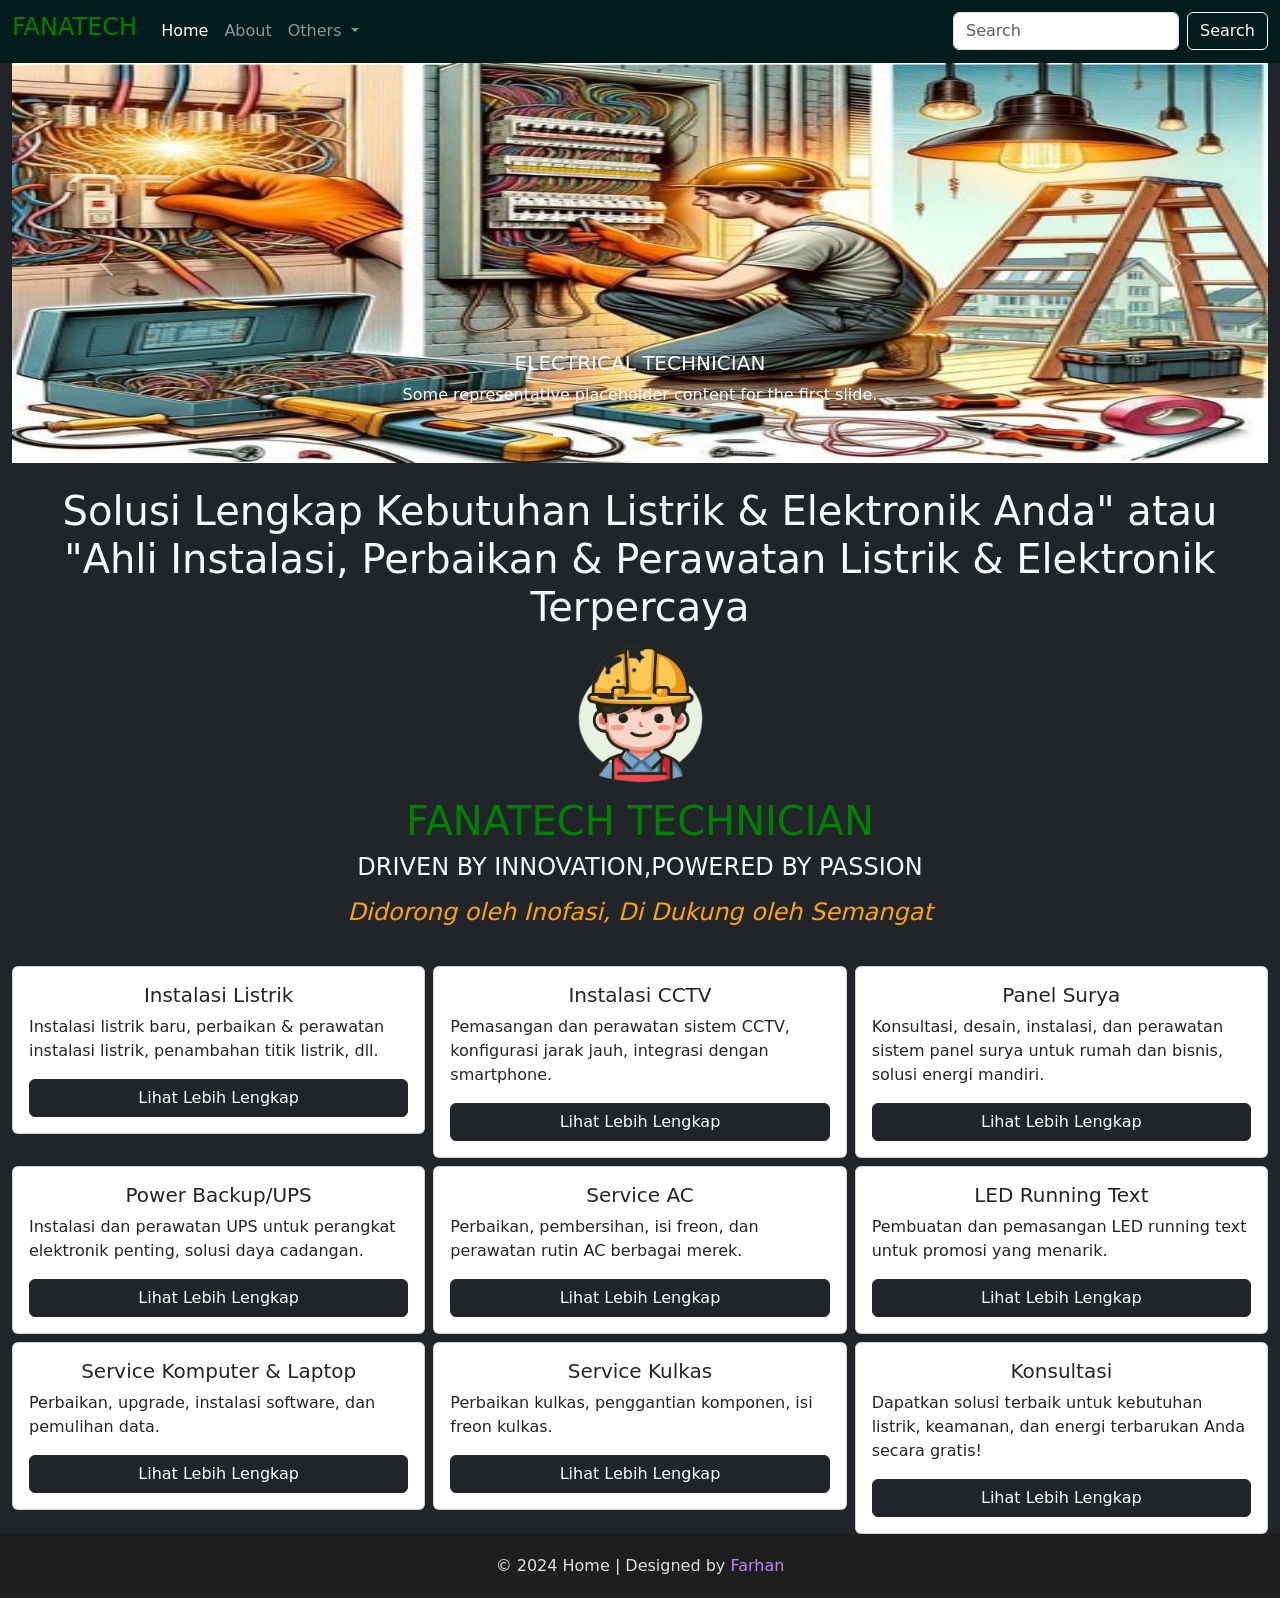
<file: index.html>
<!DOCTYPE html>
<html lang="en">

<head>
  <meta charset="UTF-8">
  <meta name="viewport" content="width=device-width, initial-scale=1.0">
  <title>Home Page</title>
  <link href="https://cdn.jsdelivr.net/npm/bootstrap@5.0.2/dist/css/bootstrap.min.css" rel="stylesheet"
    integrity="sha384-EVSTQN3/azprG1Anm3QDgpJLIm9Nao0Yz1ztcQTwFspd3yD65VohhpuuCOmLASjC" crossorigin="anonymous">
</head>

<body class="bg-dark">

    <!-- nav section start -->

    <nav class="navbar navbar-expand-lg navbar-dark sticky-top" style="background-color: rgb(2, 27, 27);">
      <div class="container-fluid text-light">
        <a class="navbar-brand" style="color: green;" href="#"><h4>FANATECH</h4></a>
        <button class="navbar-toggler" type="button" data-bs-toggle="collapse" data-bs-target="#navbarSupportedContent"
          aria-controls="navbarSupportedContent" aria-expanded="false" aria-label="Toggle navigation">
          <span class="navbar-toggler-icon"></span>
        </button>
        <div class="collapse navbar-collapse" id="navbarSupportedContent">
          <ul class="navbar-nav me-auto mb-2 mb-lg-0">
            <li class="nav-item">
              <a class="nav-link active" aria-current="page" href="/">Home</a>
            </li>
            <li class="nav-item">
              <a class="nav-link" href="/about/">About</a>
            </li>
            <li class="nav-item dropdown">
              <a class="nav-link dropdown-toggle" href="#" id="navbarDropdown" role="button" data-bs-toggle="dropdown"
                aria-expanded="false">
                Others
              </a>
              <ul class="dropdown-menu" aria-labelledby="navbarDropdown">
                <li><a class="dropdown-item" href="/contact/">Contact</a></li>
                <li><a class="dropdown-item" href="/gallery/">Gallery</a></li>
                <li>
                  <hr class="dropdown-divider">
                </li>
                <li><a class="dropdown-item" href="/sosmed/">Sosmed</a></li>
              </ul>
            </li>
          </ul>
          <form class="d-flex">
            <input class="form-control me-2" type="search" placeholder="Search" aria-label="Search">
            <button class="btn btn-outline-light" type="submit">Search</button>
          </form>
        </div>
      </div>
    </nav>

    <!-- nav section end -->

    <!-- first layout start -->

    <div class="container-fluid bg-dark text-light" style="height: 100%;">

      <!-- carousel image -->
      <div id="carouselExampleCaptions" class="carousel slide" data-bs-ride="carousel">
        <div class="carousel-indicators">
          <button type="button" data-bs-target="#carouselExampleCaptions" data-bs-slide-to="0" class="active"
            aria-current="true" aria-label="Slide 1"></button>
          <button type="button" data-bs-target="#carouselExampleCaptions" data-bs-slide-to="1"
            aria-label="Slide 2"></button>
          <button type="button" data-bs-target="#carouselExampleCaptions" data-bs-slide-to="2"
            aria-label="Slide 3"></button>
          <button type="button" data-bs-target="#carouselExampleCaptions" data-bs-slide-to="3"
            aria-label="Slide 4"></button>
          <button type="button" data-bs-target="#carouselExampleCaptions" data-bs-slide-to="4"
            aria-label="Slide 0"></button>
        </div>
        <div class="carousel-inner">
          <div class="carousel-item active">
            <img src="/assets/caraousel 1 listrik.jpg" class="d-block w-100" alt="electrical installer"
              style="height: 400px;">
            <div class="carousel-caption">
              <h5>ELECTRICAL TECHNICIAN</h5>
              <p>Some representative placeholder content for the first slide.</p>
            </div>
          </div>
          <div class="carousel-item">
            <img src="/assets/caraousel 2 panel surya.jpg" class="d-block w-100" alt="solar panel installer"
              style="height: 400px;">
            <div class="carousel-caption ">
              <h5>SOLAR PANEL TECHNICIAN</h5>
              <p>Some representative placeholder content for the second slide.</p>
            </div>
          </div>
          <div class="carousel-item">
            <img src="/assets/caraousel 3 ac.jpg" class="d-block w-100" alt="HVAC installer" style="height: 400px;">
            <div class="carousel-caption ">
              <h5>HVAC TECHNICIAN</h5>
              <p>Some representative placeholder content for the third slide.</p>
            </div>
          </div>
          <div class="carousel-item">
            <img src="/assets/caraousel 4 cctv.jpg" class="d-block w-100" alt="cctv installer" style="height: 400px;">
            <div class="carousel-caption ">
              <h5>SECURITY SYSTEM</h5>
              <p>Some representative placeholder content for the third slide.</p>
            </div>
          </div>
          <div class="carousel-item">
            <img src="/assets/caraousel 5 komputer.jpg" class="d-block w-100" alt="Komputer Technician" style="height: 400px;">
            <div class="carousel-caption ">
              <h5>KOMPUTER TECHNICIAN</h5>
              <p>Some representative placeholder content for the third slide.</p>
            </div>
          </div>

        </div>
        <button class="carousel-control-prev" type="button" data-bs-target="#carouselExampleCaptions"
          data-bs-slide="prev">
          <span class="carousel-control-prev-icon" aria-hidden="true"></span>
          <span class="visually-hidden">Previous</span>
        </button>
        <button class="carousel-control-next" type="button" data-bs-target="#carouselExampleCaptions"
          data-bs-slide="next">
          <span class="carousel-control-next-icon" aria-hidden="true"></span>
          <span class="visually-hidden">Next</span>
        </button>
      </div>

      <!-- end of carousel image -->

      <div class="row text-center align-items-center mt-4">
        <div class="col-12">
          <h1>Solusi Lengkap Kebutuhan Listrik & Elektronik Anda" atau "Ahli Instalasi, Perbaikan & Perawatan Listrik &
            Elektronik Terpercaya</h1>
          <img
            src="assets/A_cartoon_of_a_construction_worker_wearing_a_hard_hat___Premium_AI-generated_vector-removebg-preview.png"
            alt="my image" width: "150" height="150">
          <h1 class="mt-2" style="color: green;">FANATECH TECHNICIAN</h4>
            <h4>DRIVEN BY INNOVATION,POWERED BY PASSION</p>
              <i style="color: orange;">Didorong oleh Inofasi, Di Dukung oleh Semangat</i>
        </div>
      </div>

      <!-- first card  -->

      <div class="row text-dark mt-4 g-2">
        <div class="col-sm-4">
          <div class="card">
            <div class="card-body">
              <h5 class="card-title text-center">Instalasi Listrik</h5>
              <p class="card-text">Instalasi listrik baru, perbaikan & perawatan instalasi listrik, penambahan titik
                listrik, dll.</p>
              <a href="#" class="btn btn-dark d-block">Lihat Lebih Lengkap</a>
            </div>
          </div>
        </div>
        <div class="col-sm-4">
          <div class="card">
            <div class="card-body">
              <h5 class="card-title text-center">Instalasi CCTV</h5>
              <p class="card-text">Pemasangan dan perawatan sistem CCTV, konfigurasi jarak jauh, integrasi dengan
                smartphone.</p>
              <a href="#" class="btn btn-dark d-block">Lihat Lebih Lengkap</a>
            </div>
          </div>
        </div>
        <div class="col-sm-4">
          <div class="card">
            <div class="card-body">
              <h5 class="card-title text-center">Panel Surya</h5>
              <p class="card-text">Konsultasi, desain, instalasi, dan perawatan sistem panel surya untuk rumah dan
                bisnis, solusi energi mandiri.</p>
              <a href="#" class="btn btn-dark d-block">Lihat Lebih Lengkap</a>
            </div>
          </div>
        </div>
        <div class="col-sm-4">
          <div class="card">
            <div class="card-body">
              <h5 class="card-title text-center">Power Backup/UPS</h5>
              <p class="card-text">Instalasi dan perawatan UPS untuk perangkat elektronik penting, solusi daya cadangan.
              </p>
              <a href="#" class="btn btn-dark d-block">Lihat Lebih Lengkap</a>
            </div>
          </div>
        </div>
        <div class="col-sm-4">
          <div class="card">
            <div class="card-body">
              <h5 class="card-title text-center">Service AC</h5>
              <p class="card-text">Perbaikan, pembersihan, isi freon, dan perawatan rutin AC berbagai merek.</p>
              <a href="#" class="btn btn-dark d-block">Lihat Lebih Lengkap</a>
            </div>
          </div>
        </div>
        <div class="col-sm-4">
          <div class="card">
            <div class="card-body">
              <h5 class="card-title text-center">LED Running Text</h5>
              <p class="card-text">Pembuatan dan pemasangan LED running text untuk promosi yang menarik.</p>
              <a href="#" class="btn btn-dark d-block">Lihat Lebih Lengkap</a>
            </div>
          </div>
        </div>
        <div class="col-sm-4">
          <div class="card">
            <div class="card-body">
              <h5 class="card-title text-center">Service Komputer & Laptop</h5>
              <p class="card-text">Perbaikan, upgrade, instalasi software, dan pemulihan data.</p>
              <a href="#" class="btn btn-dark d-block">Lihat Lebih Lengkap</a>
            </div>
          </div>
        </div>
        <div class="col-sm-4">
          <div class="card">
            <div class="card-body">
              <h5 class="card-title text-center">Service Kulkas</h5>
              <p class="card-text">Perbaikan kulkas, penggantian komponen, isi freon kulkas.</p>
              <a href="#" class="btn btn-dark d-block">Lihat Lebih Lengkap</a>
            </div>
          </div>
        </div>
        <div class="col-sm-4">
          <div class="card">
            <div class="card-body">
              <h5 class="card-title text-center">Konsultasi </h5>
              <p class="card-text">Dapatkan solusi terbaik untuk kebutuhan listrik, keamanan, dan energi terbarukan
                Anda secara gratis!</p>
              <a href="#" class="btn btn-dark d-block">Lihat Lebih Lengkap</a>
            </div>
          </div>
        </div>
      </div>

      <!-- end card  -->

    </div>
<style>
        /* Footer Styles */
        footer {
            text-align: center;
            padding: 20px;
            background-color: #1e1e1e;
            color: #e0e0e0;
            bottom: 0;
            left: 0;
            width: 100%;
        }

        footer a {
            color: #bb86fc;
            text-decoration: none;
            transition: color 0.3s ease;
        }

        footer a:hover {
            color: #ffffff;
        }
</style>
    <footer>
        &copy; 2024 Home | Designed by <a href="#">Farhan</a>
    </footer>
  </div>

    <!-- first layout end -->

    <script src="https://cdn.jsdelivr.net/npm/bootstrap@5.0.2/dist/js/bootstrap.bundle.min.js"
      integrity="sha384-MrcW6ZMFYlzcLA8Nl+NtUVF0sA7MsXsP1UyJoMp4YLEuNSfAP+JcXn/tWtIaxVXM"
      crossorigin="anonymous"></script>
</body>

</html>
</file>
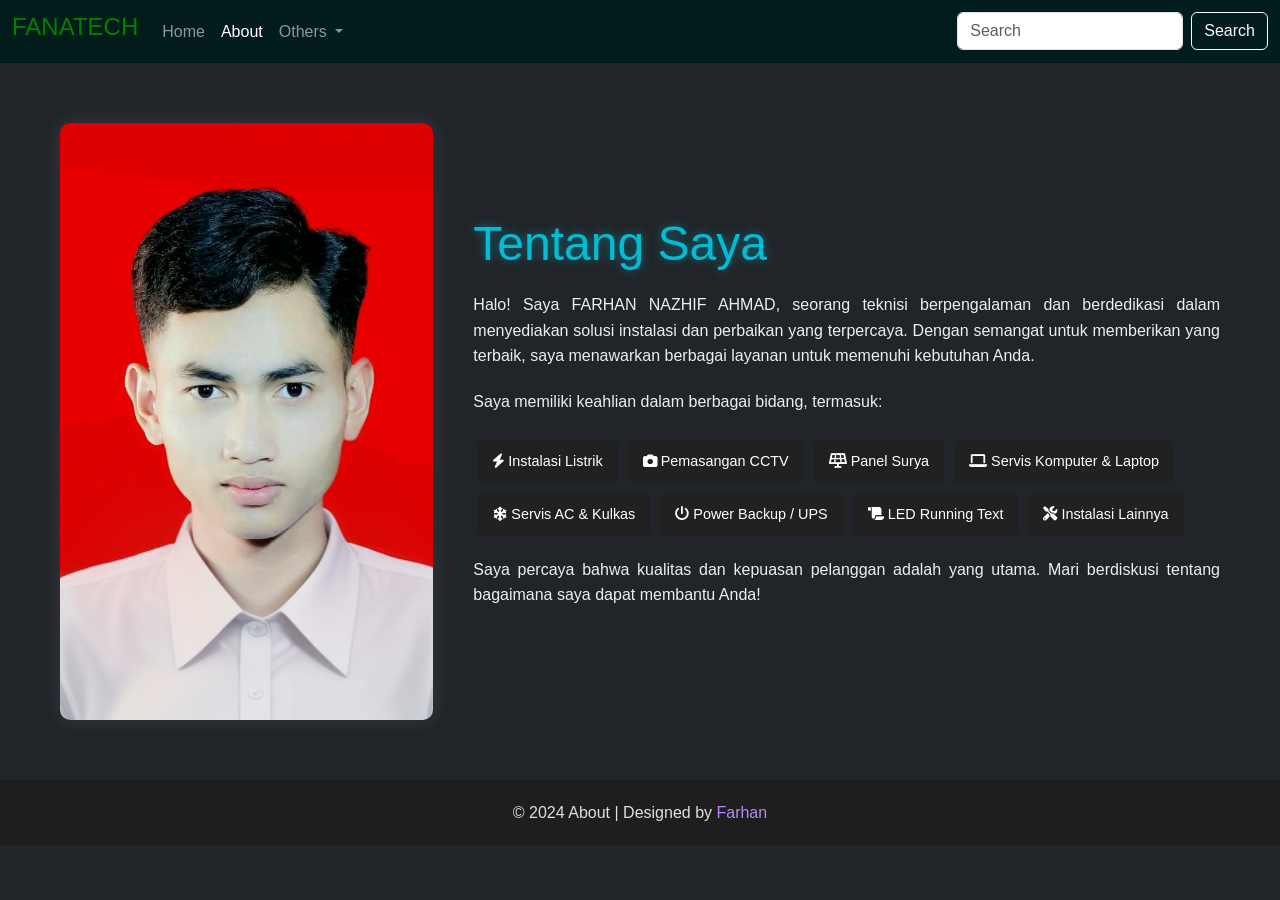
<file: about/index.html>
<!DOCTYPE html>
<html lang="en">
<head>
    <meta charset="UTF-8">
    <meta name="viewport" content="width=device-width, initial-scale=1.0">
    <title>Farhan - ABOUT PAGE</title>
        <link href="https://cdn.jsdelivr.net/npm/bootstrap@5.0.2/dist/css/bootstrap.min.css" rel="stylesheet" integrity="sha384-EVSTQN3/azprG1Anm3QDgpJLIm9Nao0Yz1ztcQTwFspd3yD65VohhpuuCOmLASjC" crossorigin="anonymous">
</head>
<body class="bg-dark">
    <!-- nav section start -->

    <nav class="navbar navbar-expand-lg navbar-dark sticky-top" style="background-color: rgb(2, 27, 27);">
      <div class="container-fluid text-light">
        <a class="navbar-brand" style="color: green;" href="#"><h4>FANATECH</h4></a>
        <button class="navbar-toggler" type="button" data-bs-toggle="collapse" data-bs-target="#navbarSupportedContent"
          aria-controls="navbarSupportedContent" aria-expanded="false" aria-label="Toggle navigation">
          <span class="navbar-toggler-icon"></span>
        </button>
        <div class="collapse navbar-collapse" id="navbarSupportedContent">
          <ul class="navbar-nav me-auto mb-2 mb-lg-0">
            <li class="nav-item">
              <a class="nav-link" aria-current="page" href="/">Home</a>
            </li>
            <li class="nav-item">
              <a class="nav-link active" href="/about/">About</a>
            </li>
            <li class="nav-item dropdown">
              <a class="nav-link dropdown-toggle" href="#" id="navbarDropdown" role="button" data-bs-toggle="dropdown"
                aria-expanded="false">
                Others
              </a>
              <ul class="dropdown-menu" aria-labelledby="navbarDropdown">
                <li><a class="dropdown-item" href="/contact/">Contact</a></li>
                <li><a class="dropdown-item" href="/gallery/">Gallery</a></li>
                <li>
                  <hr class="dropdown-divider">
                </li>
                <li><a class="dropdown-item" href="/sosmed/">Sosmed</a></li>
              </ul>
            </li>
          </ul>
          <form class="d-flex">
            <input class="form-control me-2" type="search" placeholder="Search" aria-label="Search">
            <button class="btn btn-outline-light" type="submit">Search</button>
          </form>
        </div>
      </div>
    </nav>

    <!-- nav section end -->

<!-- first layout start -->

    <link rel="stylesheet" href="https://cdnjs.cloudflare.com/ajax/libs/font-awesome/6.0.0/css/all.min.css" integrity="sha512-9usAa10IRO0HhonpyAIVpjrylPvoDwiPUiKdWk5t3PyolY1cOd4DSE0Ga+ri4AuTroPR5aQvXU9xC6qOPnzFeg==" crossorigin="anonymous" referrerpolicy="no-referrer" />
    <style>
        /* CSS Reset */
        * {
            margin: 0;
            padding: 0;
            box-sizing: border-box;
        }

        body {
            font-family: 'Segoe UI', Tahoma, Geneva, Verdana, sans-serif;
            color: #fff; /* Warna teks putih */
            line-height: 1.6;
        }

        /* Bagian Tentang Saya */
        #about {
            padding: 60px;
            display: flex;
            align-items: center;
            justify-content: space-between;
        }

        .about-image {
            flex: 1;
            margin-right: 40px;
        }

        .about-image img {
            width: 100%;
            border-radius: 10px;
            box-shadow: 0 0 20px rgba(255, 255, 255, 0.1);
        }

        .about-content {
            flex: 2;
        }

        .about-content h2 {
            font-size: 3em;
            margin-bottom: 20px;
            color: #00BCD4; /* Warna aksen biru */
            text-shadow: 0 0 10px rgba(0, 188, 212, 0.5);
        }

        .about-content p {
            margin-bottom: 20px;
            text-align: justify;
            color: #eee;
        }

        .about-content ul {
            list-style: none;
            padding: 0;
            display: flex;
            flex-wrap: wrap;
        }

        .about-content li {
            background-color: #212121;
            color: #fff;
            padding: 10px 15px;
            margin: 5px;
            border-radius: 5px;
            font-size: 0.9em;
            transition: background-color 0.3s ease;
        }

        .about-content li:hover {
            background-color: #00BCD4;
            color: #121212;
        }

        /* Responsif */
        @media (max-width: 768px) {
            #about {
                flex-direction: column;
                padding: 40px;
            }

            .about-image {
                margin-right: 0;
                margin-bottom: 30px;
            }

            .about-content h2 {
                font-size: 2.5em;
            }
        }
    </style>

    <section id="about">
        <div class="about-image">
            <img src="/assets/foto formal.png" alt="Foto Saya">
        </div>
        <div class="about-content">
            <h2>Tentang Saya</h2>
            <p>
                Halo! Saya FARHAN NAZHIF AHMAD, seorang teknisi berpengalaman dan berdedikasi dalam menyediakan solusi
                instalasi dan perbaikan yang terpercaya. Dengan semangat untuk memberikan yang terbaik, saya
                menawarkan berbagai layanan untuk memenuhi kebutuhan Anda.
            </p>
            <p>
                Saya memiliki keahlian dalam berbagai bidang, termasuk:
            </p>
            <ul>
                <li><i class="fas fa-bolt"></i> Instalasi Listrik</li>
                <li><i class="fas fa-camera"></i> Pemasangan CCTV</li>
                <li><i class="fas fa-solar-panel"></i> Panel Surya</li>
                <li><i class="fas fa-laptop"></i> Servis Komputer & Laptop</li>
                <li><i class="fas fa-snowflake"></i> Servis AC & Kulkas</li>
                <li><i class="fas fa-power-off"></i> Power Backup / UPS</li>
                <li><i class="fas fa-scroll"></i> LED Running Text</li>
                <li><i class="fas fa-tools"></i> Instalasi Lainnya</li>
            </ul>
            <p>
                Saya percaya bahwa kualitas dan kepuasan pelanggan adalah yang utama. Mari berdiskusi tentang
                bagaimana saya dapat membantu Anda!
            </p>
        </div>
    </section>

<style>
        /* Footer Styles */
        footer {
            text-align: center;
            padding: 20px;
            background-color: #1e1e1e;
            color: #e0e0e0;
            bottom: 0;
            left: 0;
            width: 100%;
        }

        footer a {
            color: #bb86fc;
            text-decoration: none;
            transition: color 0.3s ease;
        }

        footer a:hover {
            color: #ffffff;
        }
</style>
    <footer>
        &copy; 2024 About | Designed by <a href="#">Farhan</a>
    </footer>

<!-- first layout end -->

    <script src="https://cdn.jsdelivr.net/npm/bootstrap@5.0.2/dist/js/bootstrap.bundle.min.js" integrity="sha384-MrcW6ZMFYlzcLA8Nl+NtUVF0sA7MsXsP1UyJoMp4YLEuNSfAP+JcXn/tWtIaxVXM" crossorigin="anonymous"></script>
</body>
</html>
</file>
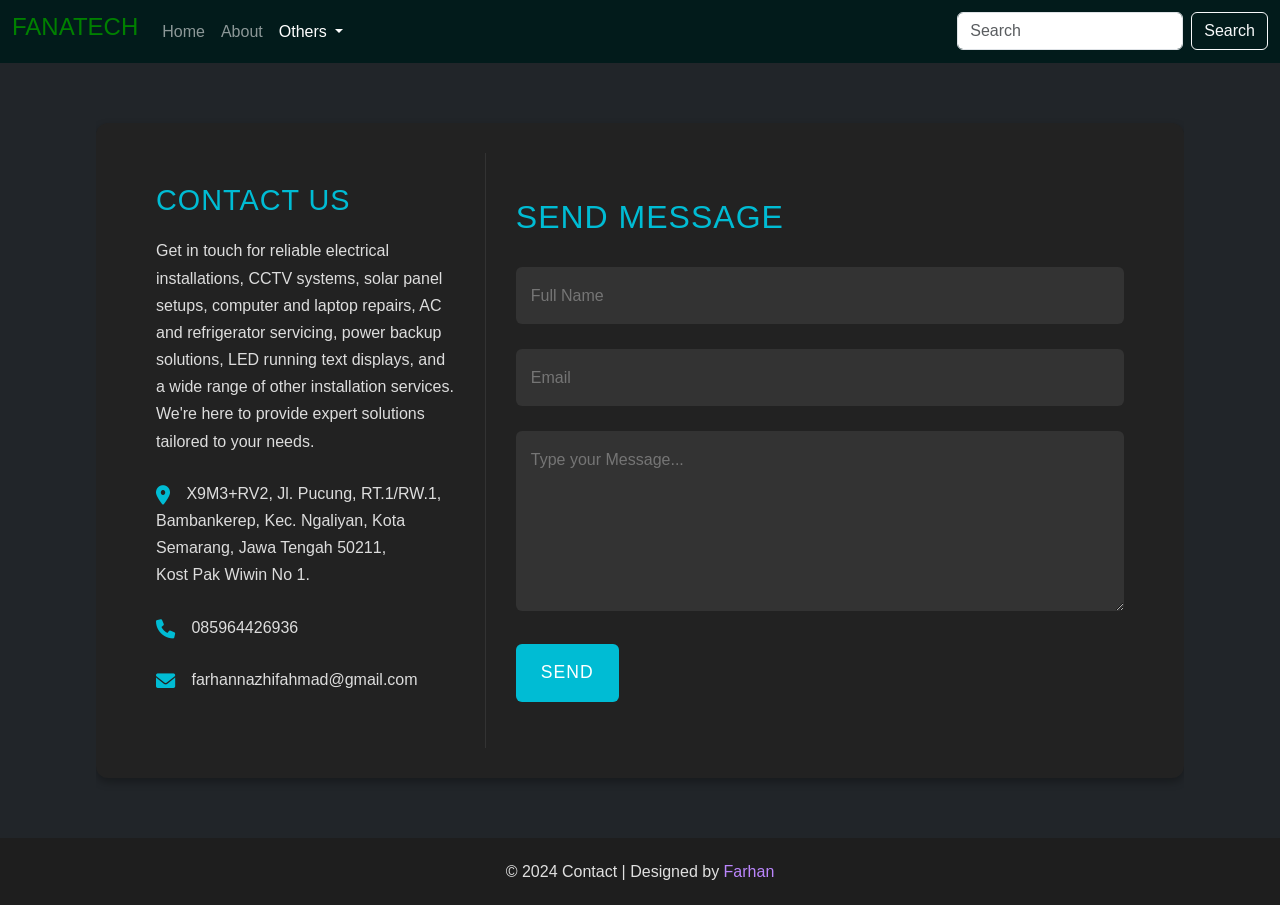
<file: contact/index.html>
<!DOCTYPE html>
<html lang="en">
<head>
    <meta charset="UTF-8">
    <meta name="viewport" content="width=device-width, initial-scale=1.0">
    <title>Farhan - CONTACT PAGE</title>
        <link href="https://cdn.jsdelivr.net/npm/bootstrap@5.0.2/dist/css/bootstrap.min.css" rel="stylesheet" integrity="sha384-EVSTQN3/azprG1Anm3QDgpJLIm9Nao0Yz1ztcQTwFspd3yD65VohhpuuCOmLASjC" crossorigin="anonymous">
</head>
<body class="bg-dark">
    <!-- nav section start -->

    <nav class="navbar navbar-expand-lg navbar-dark sticky-top" style="background-color: rgb(2, 27, 27);">
      <div class="container-fluid text-light">
        <a class="navbar-brand" style="color: green;" href="#"><h4>FANATECH</h4></a>
        <button class="navbar-toggler" type="button" data-bs-toggle="collapse" data-bs-target="#navbarSupportedContent"
          aria-controls="navbarSupportedContent" aria-expanded="false" aria-label="Toggle navigation">
          <span class="navbar-toggler-icon"></span>
        </button>
        <div class="collapse navbar-collapse" id="navbarSupportedContent">
          <ul class="navbar-nav me-auto mb-2 mb-lg-0">
            <li class="nav-item">
              <a class="nav-link" aria-current="page" href="/">Home</a>
            </li>
            <li class="nav-item">
              <a class="nav-link" href="/about/">About</a>
            </li>
            <li class="nav-item dropdown">
              <a class="nav-link dropdown-toggle active" href="#" id="navbarDropdown" role="button" data-bs-toggle="dropdown"
                aria-expanded="false">
                Others
              </a>
              <ul class="dropdown-menu" aria-labelledby="navbarDropdown">
                <li><a class="dropdown-item" href="/contact/">Contact</a></li>
                <li><a class="dropdown-item" href="/gallery/">Gallery</a></li>
                <li>
                  <hr class="dropdown-divider">
                </li>
                <li><a class="dropdown-item" href="/sosmed/">Sosmed</a></li>
              </ul>
            </li>
          </ul>
          <form class="d-flex">
            <input class="form-control me-2" type="search" placeholder="Search" aria-label="Search">
            <button class="btn btn-outline-light" type="submit">Search</button>
          </form>
        </div>
      </div>
    </nav>

    <!-- nav section end -->

<!-- first layout start -->

    <link rel="stylesheet" href="https://cdnjs.cloudflare.com/ajax/libs/font-awesome/6.0.0/css/all.min.css" integrity="sha512-9usAa10IRO0HhonpyAIVpjrylPvoDwiPUiKdWk5t3PyolY1cOd4DSE0Ga+ri4AuTroPR5aQvXU9xC6qOPnzFeg==" crossorigin="anonymous" referrerpolicy="no-referrer" />
    <style>
        /* General Styles */
        body {
            font-family: 'Segoe UI', Tahoma, Geneva, Verdana, sans-serif;
            margin: 0;
            padding: 0;
            background-color: #181818; /* Darker background */
            color: #fff;
            line-height: 1.7;
            overflow-x: hidden; /* Prevent horizontal scroll */
        }

        .container {
            width: 85%; /* Slightly wider container */
            margin: auto;
            overflow: hidden;
            padding: 60px 0;
        }

        /* Contact Section */
        .contact-section {
            display: flex;
            justify-content: space-between;
            align-items: center; /* Vertically center align */
            background-color: #222; /* Darker section background */
            border-radius: 12px;
            box-shadow: 0 4px 8px rgba(0, 0, 0, 0.3); /* Deeper shadow */
            padding: 30px;
        }

        /* Contact Info */
        .contact-info {
            width: 35%; /* Slightly wider info section */
            padding: 30px;
            border-right: 1px solid #333; /* Subtle divider */
        }

        .contact-info h3 {
            color: #00bcd4; /* Accent color for headings */
            margin-bottom: 20px;
            font-size: 1.8em;
            text-transform: uppercase;
            letter-spacing: 1px;
        }

        .contact-info p {
            margin-bottom: 25px;
            color: #ddd;
        }

        .contact-info i {
            margin-right: 12px;
            color: #00bcd4;
            font-size: 1.2em;
            vertical-align: middle;
        }

        /* Contact Form */
        .contact-form {
            width: 65%; /* Slightly narrower form section */
            padding: 30px;
        }

        .contact-form h3 {
            font-size: 2em;
            margin-bottom: 30px;
            color: #00bcd4;
            text-transform: uppercase;
            letter-spacing: 1px;
        }

        .contact-form input[type="text"],
        .contact-form input[type="email"],
        .contact-form textarea {
            width: 100%;
            padding: 15px;
            margin-bottom: 25px;
            border: none;
            border-radius: 6px;
            font-size: 16px;
            background-color: #333;
            color: #fff;
            transition: background-color 0.3s ease;
        }

        .contact-form input[type="text"]:focus,
        .contact-form input[type="email"]:focus,
        .contact-form textarea:focus {
            background-color: #444;
            outline: none; /* Remove focus outline */
        }

        .contact-form textarea {
            height: 180px;
            resize: vertical; /* Allow vertical resizing */
        }

        .contact-form button {
            background-color: #00bcd4;
            color: #fff;
            padding: 14px 25px;
            border: none;
            border-radius: 6px;
            cursor: pointer;
            font-size: 1.1em;
            text-transform: uppercase;
            letter-spacing: 1px;
            transition: background-color 0.3s ease;
        }

        .contact-form button:hover {
            background-color: #00a0b0;
        }

        /* Responsive Styles */
        @media(max-width: 768px) {
            .container {
                width: 95%;
                padding: 40px 0;
            }

            .contact-section {
                flex-direction: column;
                padding: 20px;
            }

            .contact-info {
                width: 100%;
                margin-bottom: 30px;
                padding: 20px;
                border-right: none;
            }

            .contact-form {
                width: 100%;
                padding: 20px;
            }

            .contact-info h3,
            .contact-form h3 {
                font-size: 1.5em;
            }

            .contact-form input[type="text"],
            .contact-form input[type="email"],
            .contact-form textarea {
                padding: 12px;
                margin-bottom: 20px;
            }

            .contact-form button {
                padding: 12px 20px;
            }
        }
    </style>

<body>
    <div class="container">
        <section class="contact-section">
            <div class="contact-info">
                <h3>Contact Us</h3>
                <p>Get in touch for reliable electrical installations, CCTV systems, solar panel setups, computer and laptop repairs, AC and refrigerator servicing, power backup solutions, LED running text displays, and a wide range of other installation services. We're here to provide expert solutions tailored to your needs.</p>

                <p>
                    <i class="fas fa-map-marker-alt"></i>
                    X9M3+RV2, Jl. Pucung, RT.1/RW.1, Bambankerep, Kec. Ngaliyan, Kota Semarang, Jawa Tengah 50211,<br>
                    Kost Pak Wiwin No 1.
                </p>

                <p>
                    <i class="fas fa-phone"></i>
                    085964426936
                </p>

                <p>
                    <i class="fas fa-envelope"></i>
                    farhannazhifahmad@gmail.com
                </p>
            </div>

            <div class="contact-form">
                <h3>Send Message</h3>
                <form>
                    <input type="text" placeholder="Full Name">
                    <input type="email" placeholder="Email">
                    <textarea placeholder="Type your Message..."></textarea>
                    <button type="submit">Send</button>
                </form>
            </div>
        </section>
    </div>
<style>
        /* Footer Styles */
        footer {
            text-align: center;
            padding: 20px;
            background-color: #1e1e1e;
            color: #e0e0e0;
            bottom: 0;
            left: 0;
            width: 100%;
        }

        footer a {
            color: #bb86fc;
            text-decoration: none;
            transition: color 0.3s ease;
        }

        footer a:hover {
            color: #ffffff;
        }
</style>
    <footer>
        &copy; 2024 Contact | Designed by <a href="#">Farhan</a>
    </footer>
<!-- first layout end -->

    <script src="https://cdn.jsdelivr.net/npm/bootstrap@5.0.2/dist/js/bootstrap.bundle.min.js" integrity="sha384-MrcW6ZMFYlzcLA8Nl+NtUVF0sA7MsXsP1UyJoMp4YLEuNSfAP+JcXn/tWtIaxVXM" crossorigin="anonymous"></script>
</body>
</html>
</file>
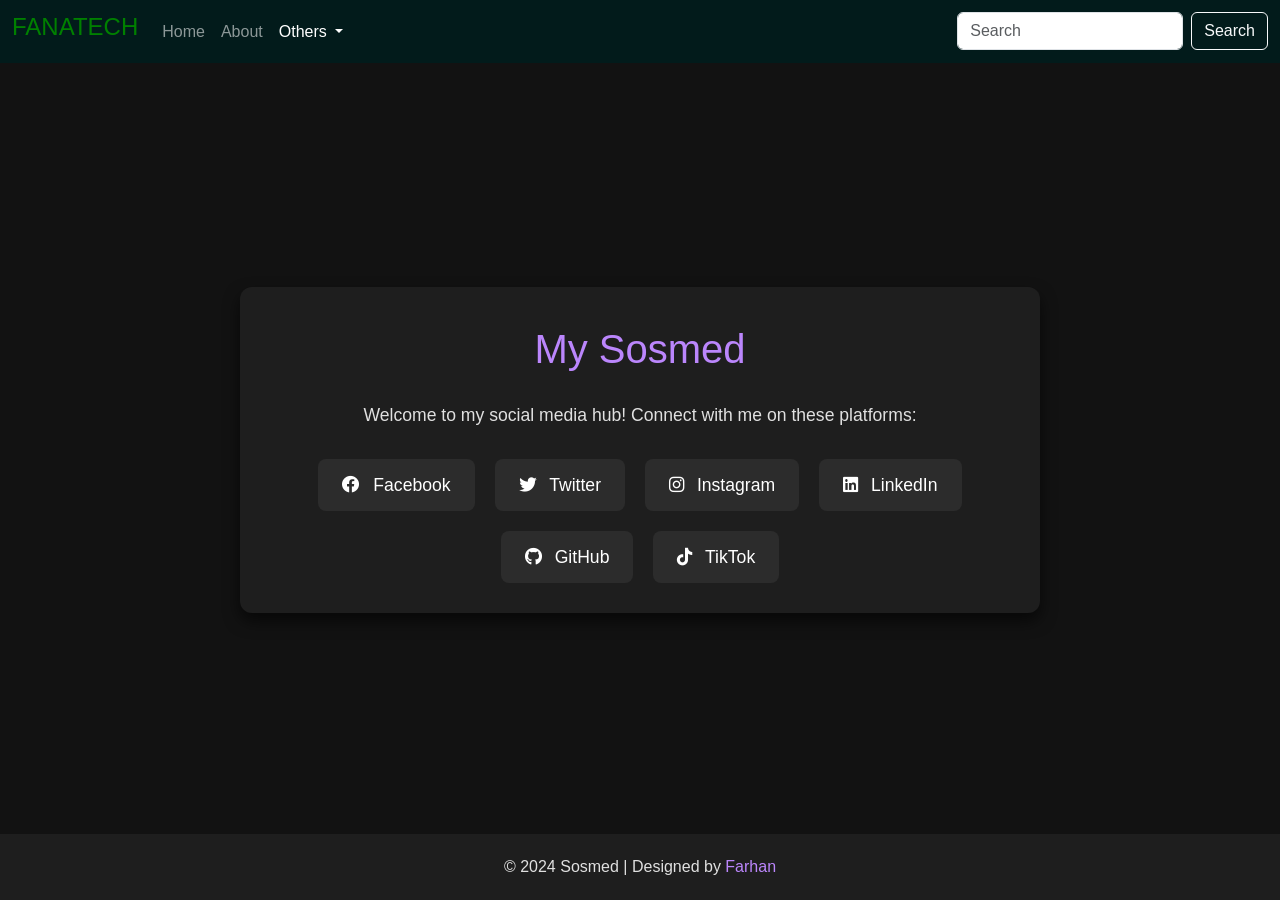
<file: sosmed/index.html>
<!DOCTYPE html>
<html lang="en">
<head>
    <meta charset="UTF-8">
    <meta name="viewport" content="width=device-width, initial-scale=1.0">
    <title>Farhan - SOSMED PAGE</title>
    <link href="https://cdn.jsdelivr.net/npm/bootstrap@5.0.2/dist/css/bootstrap.min.css" rel="stylesheet" integrity="sha384-EVSTQN3/azprG1Anm3QDgpJLIm9Nao0Yz1ztcQTwFspd3yD65VohhpuuCOmLASjC" crossorigin="anonymous">
</head>
<body>
    <!-- nav section start -->

    <nav class="navbar navbar-expand-lg navbar-dark fixed-top" style="background-color: rgb(2, 27, 27);">
      <div class="container-fluid text-light">
        <a class="navbar-brand" style="color: green;" href="#"><h4>FANATECH</h4></a>
        <button class="navbar-toggler" type="button" data-bs-toggle="collapse" data-bs-target="#navbarSupportedContent"
          aria-controls="navbarSupportedContent" aria-expanded="false" aria-label="Toggle navigation">
          <span class="navbar-toggler-icon"></span>
        </button>
        <div class="collapse navbar-collapse" id="navbarSupportedContent">
          <ul class="navbar-nav me-auto mb-2 mb-lg-0">
            <li class="nav-item">
              <a class="nav-link" aria-current="page" href="/">Home</a>
            </li>
            <li class="nav-item">
              <a class="nav-link" href="/about/">About</a>
            </li>
            <li class="nav-item dropdown">
              <a class="nav-link dropdown-toggle active" href="#" id="navbarDropdown" role="button" data-bs-toggle="dropdown"
                aria-expanded="false">
                Others
              </a>
              <ul class="dropdown-menu" aria-labelledby="navbarDropdown">
                <li><a class="dropdown-item" href="/contact/">Contact</a></li>
                <li><a class="dropdown-item" href="/gallery/">Gallery</a></li>
                <li>
                  <hr class="dropdown-divider">
                </li>
                <li><a class="dropdown-item" href="/sosmed/">Sosmed</a></li>
              </ul>
            </li>
          </ul>
          <form class="d-flex">
            <input class="form-control me-2" type="search" placeholder="Search" aria-label="Search">
            <button class="btn btn-outline-light" type="submit">Search</button>
          </form>
        </div>
      </div>
    </nav>

    <!-- nav section end -->

<!-- first layout start -->

    <!-- Font Awesome CSS -->
    <link rel="stylesheet" href="https://cdnjs.cloudflare.com/ajax/libs/font-awesome/6.0.0/css/all.min.css" integrity="sha512-9usAa10IRO0HhonpyAIVpjrylPvoDwiPUiKdWk5t3PyolY1cOd4DSE0Ga+ri4AuTroPR5aQvXU9xC6qOPnzFeg==" crossorigin="anonymous" referrerpolicy="no-referrer" />
    <style>
        /* CSS Reset */
        body, h1, h2, p, ul, li {
            margin: 0;
            padding: 0;
            border: 0;
            font-size: 100%;
            font: inherit;
            vertical-align: baseline;
        }

        /* Dark Mode Theme */
        body {
            font-family: 'Segoe UI', Tahoma, Geneva, Verdana, sans-serif;
            background-color: #121212;
            color: #ffffff;
            line-height: 1.6;
            margin: 0;
            padding: 0;
            display: flex;
            justify-content: center;
            align-items: center;
            min-height: 100vh;
        }

        .container {
            width: 80%;
            max-width: 800px;
            margin: 20px;
            padding: 30px;
            background-color: #1e1e1e;
            border-radius: 12px;
            box-shadow: 0 8px 16px rgba(0, 0, 0, 0.6);
            text-align: center;
        }

        h1 {
            font-size: 2.5em;
            color: #bb86fc;
            margin-bottom: 20px;
        }

        p {
            font-size: 1.1em;
            color: #e0e0e0;
            margin-bottom: 30px;
        }

        .social-links {
            list-style: none;
            padding: 0;
            display: flex;
            justify-content: center;
            gap: 20px;
            flex-wrap: wrap;
        }

        .social-links li a {
            display: inline-block;
            color: #ffffff;
            background-color: #2c2c2c;
            padding: 12px 24px;
            border-radius: 8px;
            text-decoration: none;
            font-size: 1.1em;
            transition: background-color 0.3s ease;
        }

        .social-links li a:hover {
            background-color: #bb86fc;
            color: #121212;
        }

        .social-links li a i {
            margin-right: 8px;
        }

        /* Footer Styles */
        footer {
            text-align: center;
            padding: 20px;
            background-color: #1e1e1e;
            color: #e0e0e0;
            position: fixed;
            bottom: 0;
            left: 0;
            width: 100%;
        }

        footer a {
            color: #bb86fc;
            text-decoration: none;
            transition: color 0.3s ease;
        }

        footer a:hover {
            color: #ffffff;
        }

        /* Media Queries for Responsiveness */
        @media (max-width: 600px) {
            .container {
                width: 95%;
                padding: 20px;
            }

            h1 {
                font-size: 2em;
            }

            p {
                font-size: 1em;
            }

            .social-links li a {
                padding: 10px 20px;
                font-size: 1em;
            }
        }
    </style>
</head>
<body>
    <div class="container">
        <h1>My Sosmed</h1>
        <p>Welcome to my social media hub! Connect with me on these platforms:</p>
        <ul class="social-links">
            <li><a href="#" target="_blank"><i class="fab fa-facebook"></i> Facebook</a></li>
            <li><a href="#" target="_blank"><i class="fab fa-twitter"></i> Twitter</a></li>
            <li><a href="#" target="_blank"><i class="fab fa-instagram"></i> Instagram</a></li>
            <li><a href="#" target="_blank"><i class="fab fa-linkedin"></i> LinkedIn</a></li>
            <li><a href="#" target="_blank"><i class="fab fa-github"></i> GitHub</a></li>
            <li><a href="#" target="_blank"><i class="fab fa-tiktok"></i> TikTok</a></li>
        </ul>
    </div>

    <footer>
        &copy; 2024 Sosmed | Designed by <a href="#">Farhan</a>
    </footer>

<!-- first layout end -->

    <script src="https://cdn.jsdelivr.net/npm/bootstrap@5.0.2/dist/js/bootstrap.bundle.min.js" integrity="sha384-MrcW6ZMFYlzcLA8Nl+NtUVF0sA7MsXsP1UyJoMp4YLEuNSfAP+JcXn/tWtIaxVXM" crossorigin="anonymous"></script>
</body>
</html>
</file>
